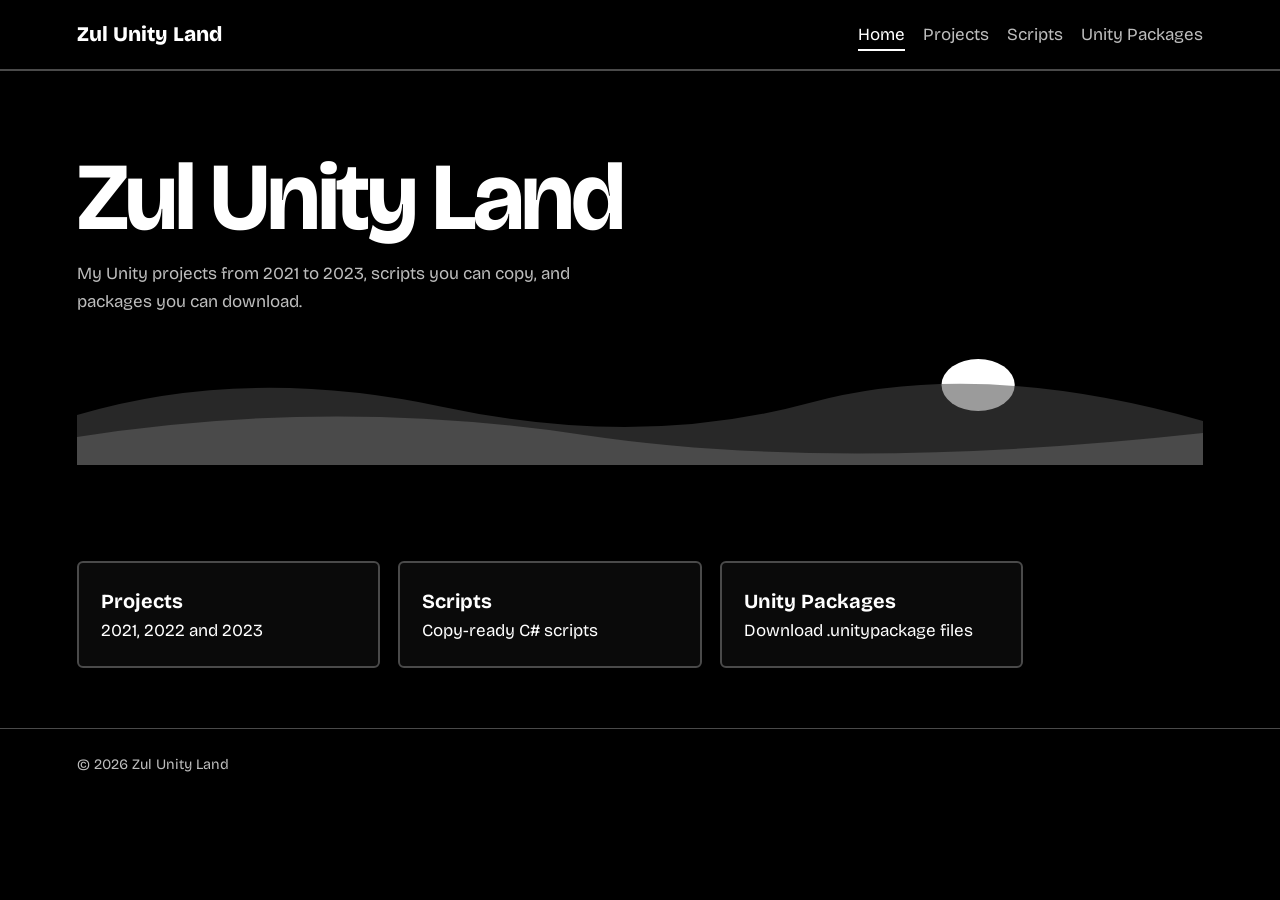
<file: index.html>
<!DOCTYPE html>
<html lang="en"><head><meta charset="UTF-8"><meta name="viewport" content="width=device-width,initial-scale=1">
<title>Zul Unity Land</title><link rel="stylesheet" href="style.css">
<link rel="preconnect" href="https://fonts.googleapis.com"><link href="https://fonts.googleapis.com/css2?family=Bricolage+Grotesque:wght@400;800&display=swap" rel="stylesheet"></head>
<body data-page="home"><header></header>
<section class="hero"><h1>Zul Unity Land</h1>
<p>My Unity projects from 2021 to 2023, scripts you can copy, and packages you can download.</p>
<svg class="hills" viewBox="0 0 800 120" preserveAspectRatio="none" aria-hidden="true"><circle cx="640" cy="40" r="26" fill="var(--sun)"/><path d="M0 120V70Q120 20 260 62T520 58T800 76V120Z" fill="var(--hill)" opacity=".55"/><path d="M0 120V92Q180 52 360 90T800 88V120Z" fill="var(--hill)"/></svg></section>
<main><div class="home-links">
<a href="projects.html"><b>Projects</b>2021, 2022 and 2023</a>
<a href="scripts.html"><b>Scripts</b>Copy-ready C# scripts</a>
<a href="packages.html"><b>Unity Packages</b>Download .unitypackage files</a>
</div></main><footer></footer><script src="app.js"></script></body></html>
</file>
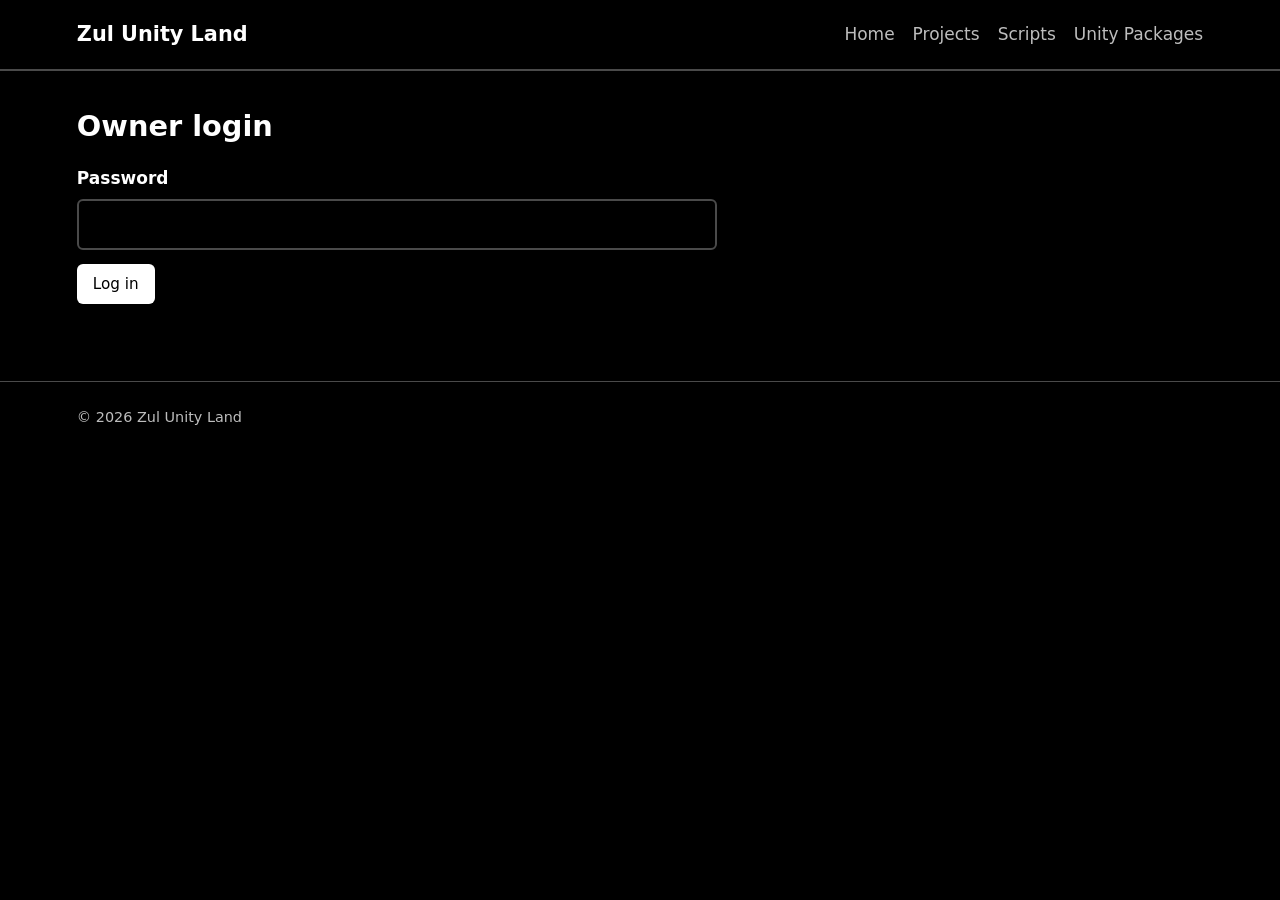
<file: admin.html>
<!DOCTYPE html>
<html lang="en"><head><meta charset="UTF-8"><meta name="viewport" content="width=device-width,initial-scale=1"><meta name="robots" content="noindex">
<title>Owner | Zul Unity Land</title><link rel="stylesheet" href="style.css"></head>
<body><header></header><main>
<section id="login"><h2>Owner login</h2><label>Password<input id="pw" type="password" autocomplete="current-password"></label><button class="btn" id="go">Log in</button><p id="msg"></p></section>
<section id="panel" hidden><h2>Owner panel</h2><div class="tabs" id="tabs"></div><div id="list" class="grid" style="grid-template-columns:1fr"></div><h3 id="ftitle"></h3><div id="form"></div><p id="status" class="empty"></p></section>
</main><footer></footer>
<script src="data.js"></script><script src="app.js"></script><script src="admin.js"></script></body></html>
</file>
<file: style.css>
:root{--bg:#000;--ink:#fff;--mute:#bdbdbd;--line:#4a4a4a;--hill:#4a4a4a;--sun:#fff;--card:#0a0a0a}
*{box-sizing:border-box}
body{margin:0;background:var(--bg);color:var(--ink);font:17px/1.6 "Bricolage Grotesque",system-ui,sans-serif}
a{color:inherit}
header{display:flex;flex-wrap:wrap;align-items:center;justify-content:space-between;gap:12px;padding:18px 6vw;border-bottom:2px solid var(--line)}
.logo{font-weight:800;font-size:1.3rem;text-decoration:none}
.logo span{color:inherit}
nav a{margin-left:18px;text-decoration:none;color:var(--mute);padding:4px 0;border-bottom:2px solid transparent}
nav a:hover,nav a[aria-current]{color:var(--ink);border-color:var(--sun)}
a:focus-visible,button:focus-visible{outline:3px solid var(--sun);outline-offset:3px}
.hero{padding:9vh 6vw 6vh;position:relative;overflow:hidden}
.hero h1{font-size:clamp(2.6rem,9vw,6rem);line-height:.95;margin:0 0 16px;letter-spacing:-.03em;max-width:12ch}
.hero p{max-width:46ch;color:var(--mute)}
.hills{display:block;width:100%;height:120px;margin-top:30px}
main{padding:32px 6vw 60px;max-width:1100px}
h2{font-size:1.8rem;margin:0 0 16px}
.tabs{display:flex;gap:8px;margin-bottom:24px;flex-wrap:wrap}
.tabs button{font:inherit;padding:8px 18px;border:1px solid var(--line);background:none;color:var(--ink);border-radius:999px;cursor:pointer}
.tabs button[aria-pressed=true]{background:var(--ink);color:var(--bg);border-color:var(--ink)}
.grid{display:grid;grid-template-columns:repeat(auto-fill,minmax(260px,1fr));gap:18px}
.item{background:var(--card);border:2px solid var(--line);border-radius:6px;padding:18px}
.item h3{margin:0 0 6px;font-size:1.15rem}
.item p{margin:0 0 12px;color:var(--mute);font-size:.95rem}
.btn{display:inline-block;padding:8px 16px;background:var(--ink);color:var(--bg);border:0;border-radius:6px;text-decoration:none;font:inherit;font-size:.95rem;cursor:pointer}
pre{background:#111;color:#eee;border:1px solid var(--line);padding:14px;border-radius:6px;overflow-x:auto;font-size:.82rem;line-height:1.5;margin:0 0 12px}
.empty{color:var(--mute)}
.home-links{display:grid;grid-template-columns:repeat(auto-fit,minmax(220px,1fr));gap:18px;margin-top:10px}
.home-links a{display:block;padding:22px;border:2px solid var(--line);border-radius:6px;background:var(--card);text-decoration:none}
.home-links a:hover{border-color:var(--sun)}
.home-links b{display:block;font-size:1.25rem}
footer{padding:24px 6vw;border-top:1px solid var(--line);color:var(--mute);font-size:.9rem}
ul{margin:8px 0 0;padding-left:20px}
[hidden]{display:none!important}
label{display:block;margin:0 0 14px;font-weight:600}
input,textarea{display:block;width:100%;max-width:640px;margin-top:6px;padding:10px;border:2px solid var(--line);border-radius:6px;background:var(--bg);color:var(--ink);font:inherit;font-weight:400}
textarea{font-family:ui-monospace,Consolas,monospace;font-size:.9rem}
.row{display:flex;justify-content:space-between;align-items:center;gap:10px;flex-wrap:wrap}
#ftitle{margin:30px 0 14px}
</file>
